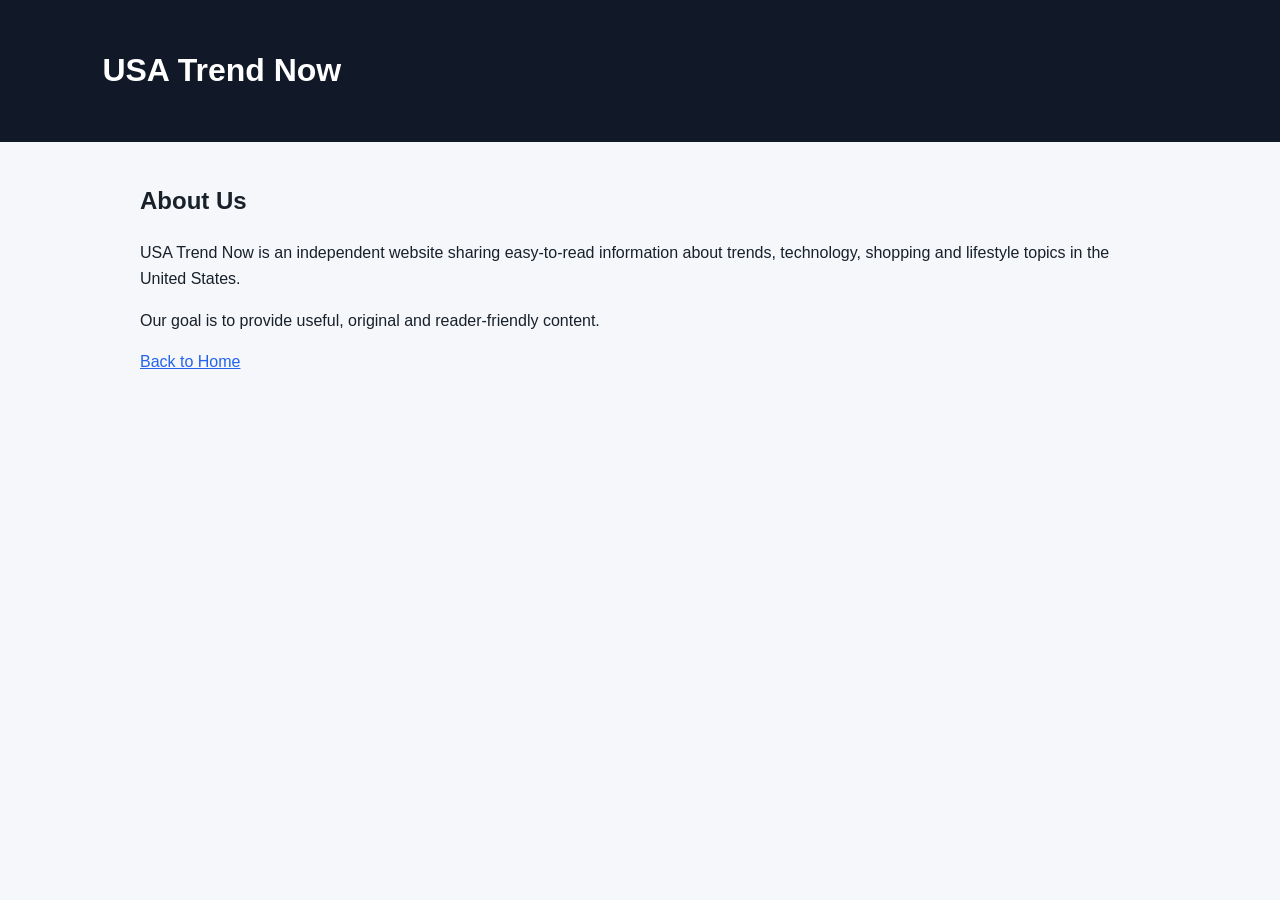
<file: about.html>
<!doctype html><html><head><meta charset="utf-8"><meta name="viewport" content="width=device-width,initial-scale=1"><title>About - USA Trend Now</title><link rel="stylesheet" href="style.css"></head><body><header><h1>USA Trend Now</h1></header><main><h2>About Us</h2><p>USA Trend Now is an independent website sharing easy-to-read information about trends, technology, shopping and lifestyle topics in the United States.</p><p>Our goal is to provide useful, original and reader-friendly content.</p><a href="index.html">Back to Home</a></main></body></html>
</file>
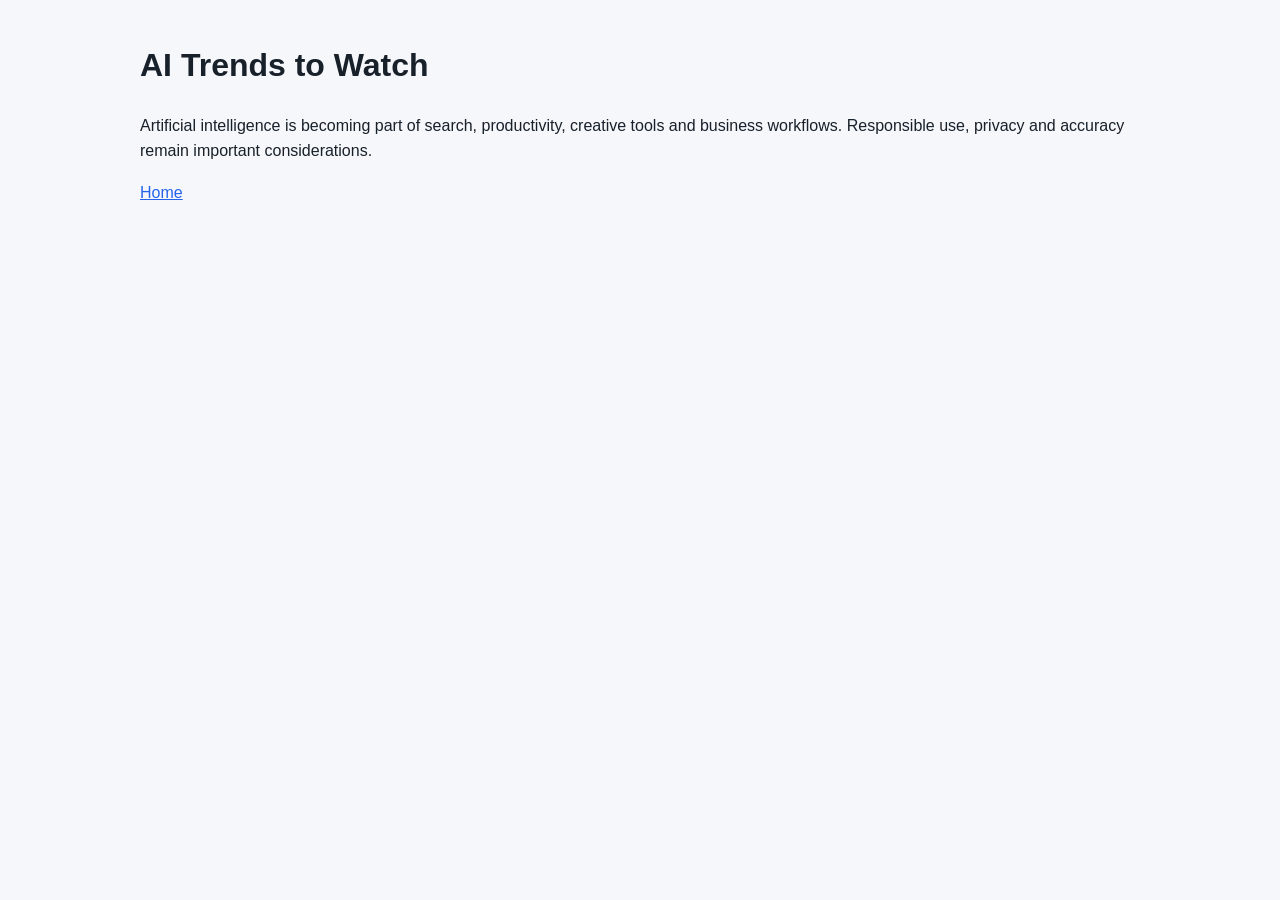
<file: article-ai.html>
<!doctype html><html><head><meta charset="utf-8"><meta name="viewport" content="width=device-width,initial-scale=1"><title>AI Trends - USA Trend Now</title><link rel="stylesheet" href="style.css"></head><body><main><h1>AI Trends to Watch</h1><p>Artificial intelligence is becoming part of search, productivity, creative tools and business workflows. Responsible use, privacy and accuracy remain important considerations.</p><a href="index.html">Home</a></main></body></html>
</file>
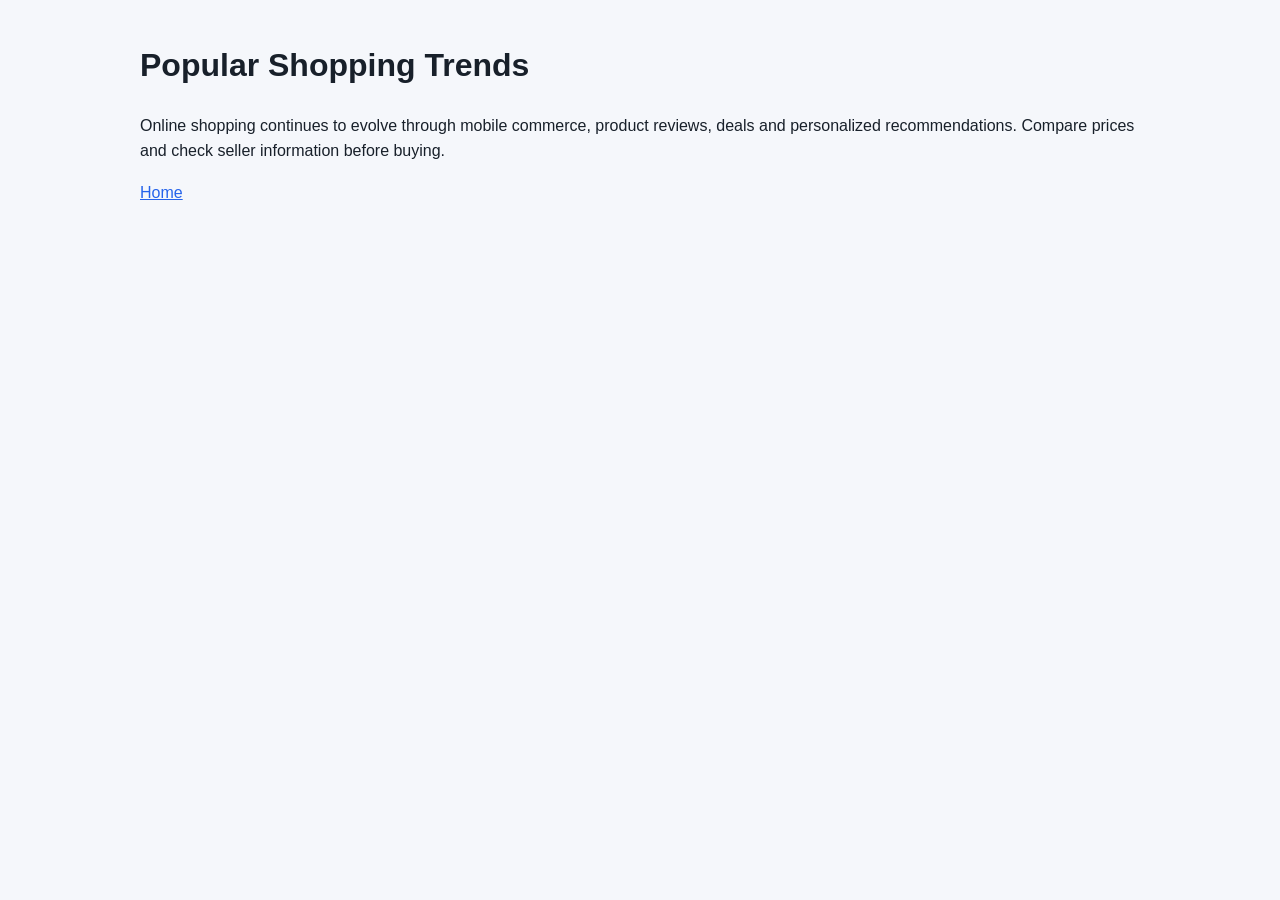
<file: article-shopping.html>
<!doctype html><html><head><meta charset="utf-8"><meta name="viewport" content="width=device-width,initial-scale=1"><title>Shopping Trends - USA Trend Now</title><link rel="stylesheet" href="style.css"></head><body><main><h1>Popular Shopping Trends</h1><p>Online shopping continues to evolve through mobile commerce, product reviews, deals and personalized recommendations. Compare prices and check seller information before buying.</p><a href="index.html">Home</a></main></body></html>
</file>
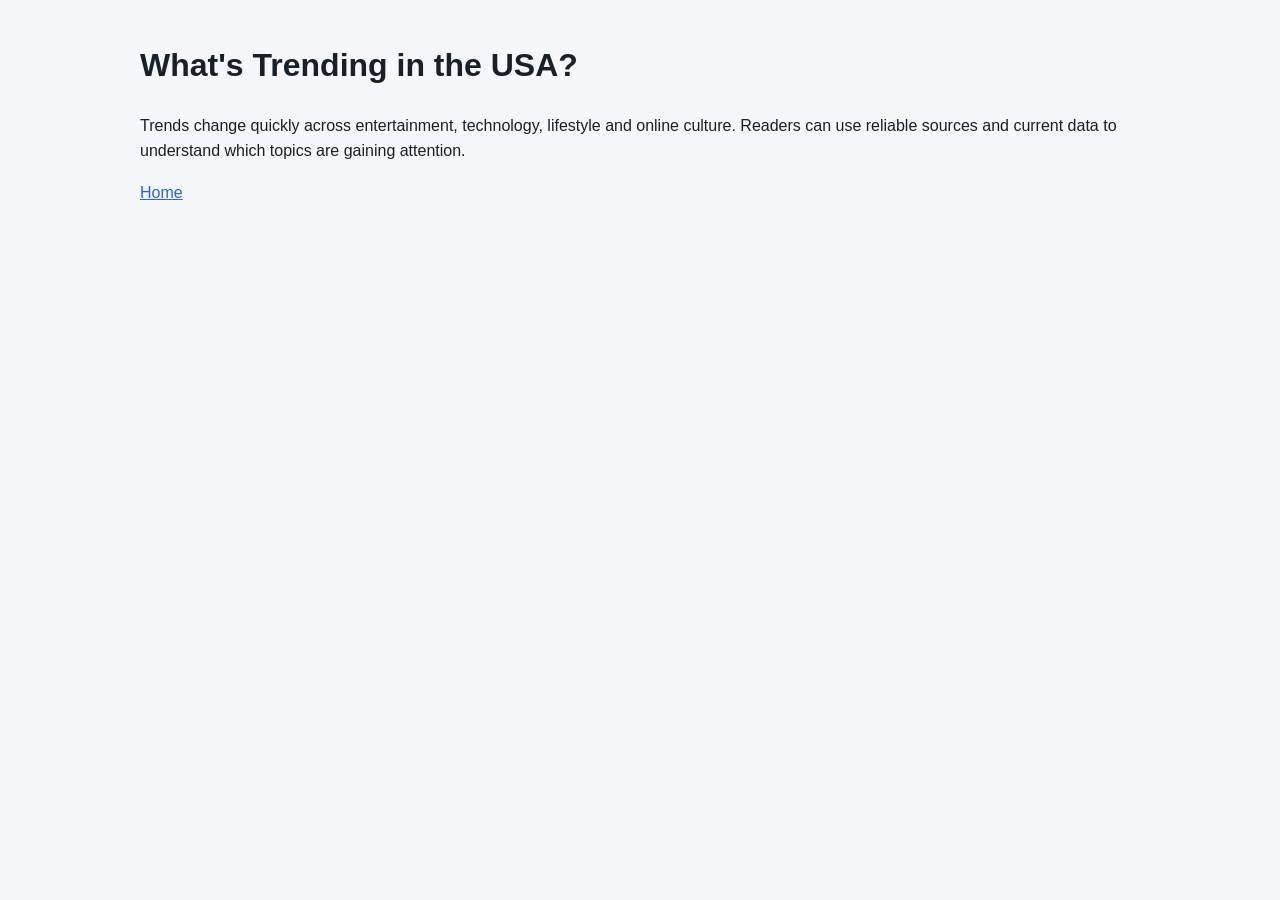
<file: article-trends.html>
<!doctype html><html><head><meta charset="utf-8"><meta name="viewport" content="width=device-width,initial-scale=1"><title>US Trends - USA Trend Now</title><link rel="stylesheet" href="style.css"></head><body><main><h1>What's Trending in the USA?</h1><p>Trends change quickly across entertainment, technology, lifestyle and online culture. Readers can use reliable sources and current data to understand which topics are gaining attention.</p><a href="index.html">Home</a></main></body></html>
</file>
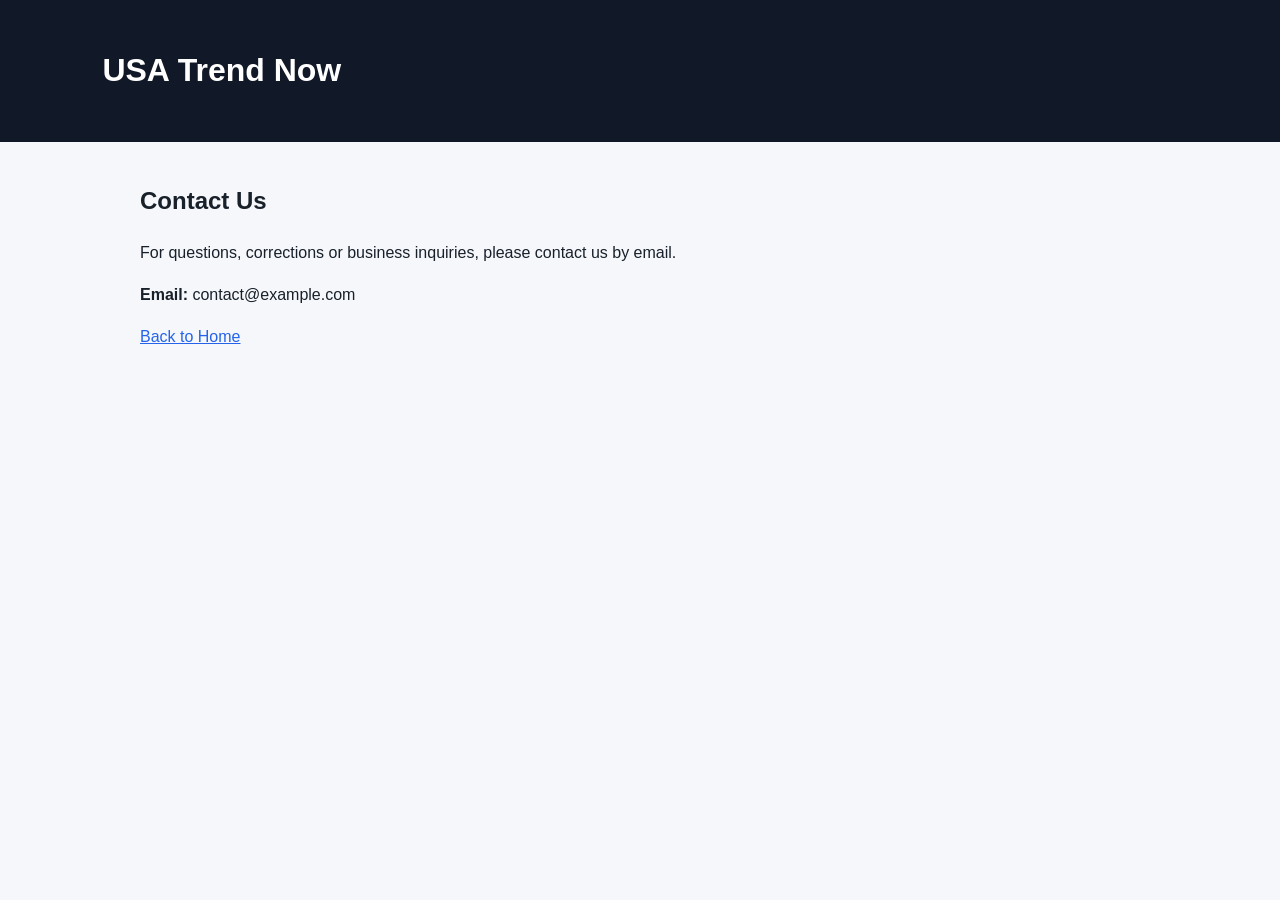
<file: contact.html>
<!doctype html><html><head><meta charset="utf-8"><meta name="viewport" content="width=device-width,initial-scale=1"><title>Contact - USA Trend Now</title><link rel="stylesheet" href="style.css"></head><body><header><h1>USA Trend Now</h1></header><main><h2>Contact Us</h2><p>For questions, corrections or business inquiries, please contact us by email.</p><p><strong>Email:</strong> contact@example.com</p><a href="index.html">Back to Home</a></main></body></html>
</file>
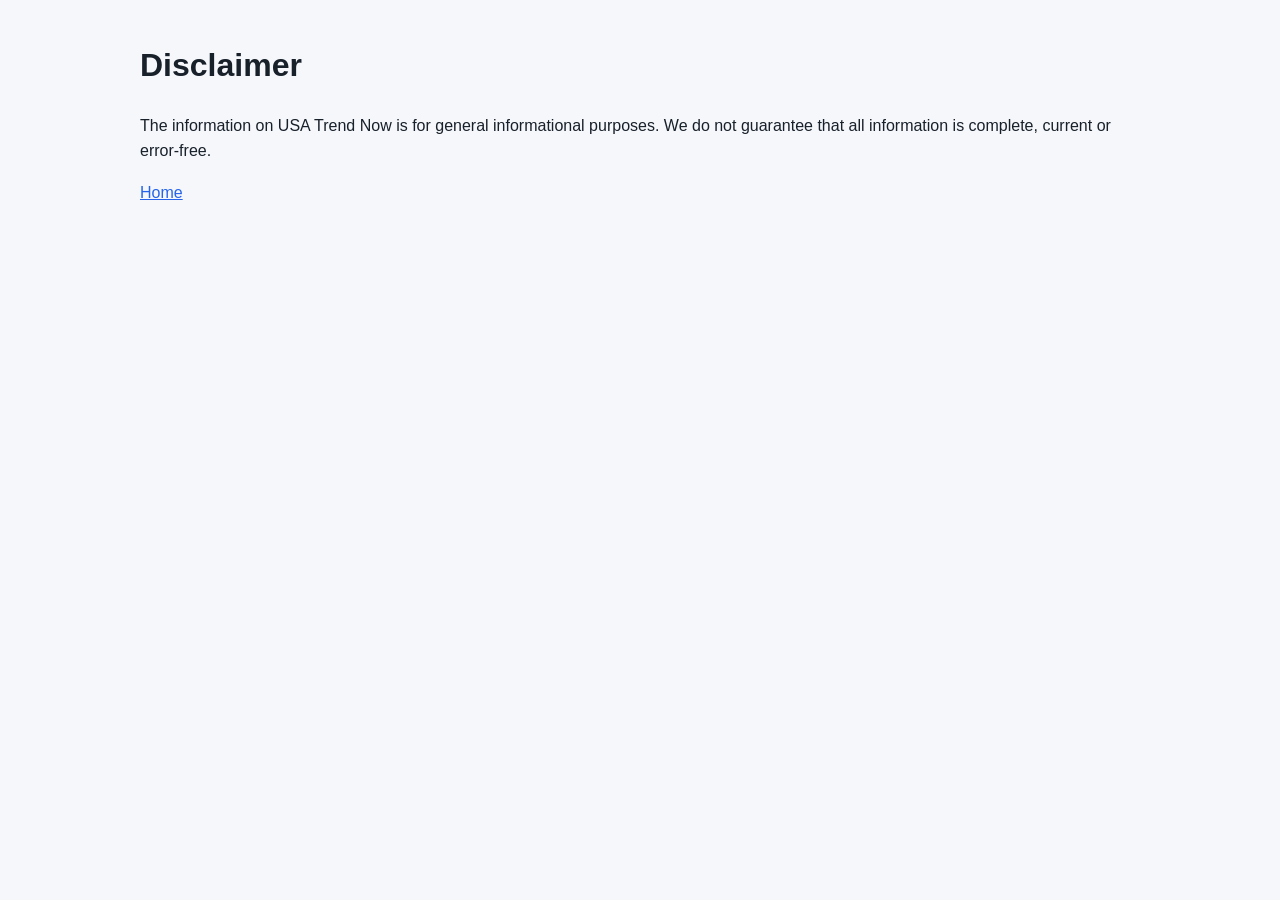
<file: disclaimer.html>
<!doctype html><html><head><meta charset="utf-8"><meta name="viewport" content="width=device-width,initial-scale=1"><title>Disclaimer - USA Trend Now</title><link rel="stylesheet" href="style.css"></head><body><main><h1>Disclaimer</h1><p>The information on USA Trend Now is for general informational purposes. We do not guarantee that all information is complete, current or error-free.</p><a href="index.html">Home</a></main></body></html>
</file>
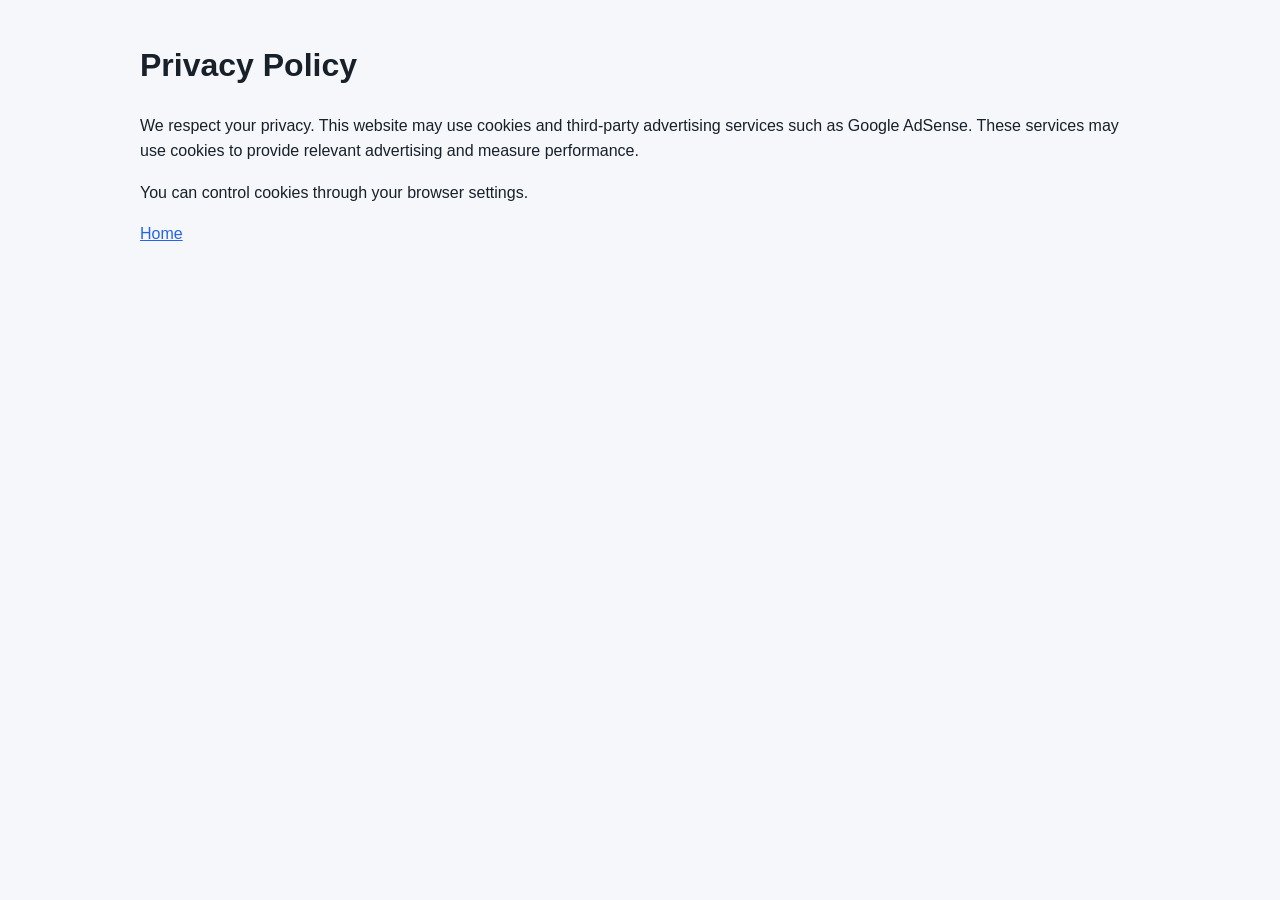
<file: privacy.html>
<!doctype html><html><head><meta charset="utf-8"><meta name="viewport" content="width=device-width,initial-scale=1"><title>Privacy Policy - USA Trend Now</title><link rel="stylesheet" href="style.css"></head><body><main><h1>Privacy Policy</h1><p>We respect your privacy. This website may use cookies and third-party advertising services such as Google AdSense. These services may use cookies to provide relevant advertising and measure performance.</p><p>You can control cookies through your browser settings.</p><a href="index.html">Home</a></main></body></html>
</file>
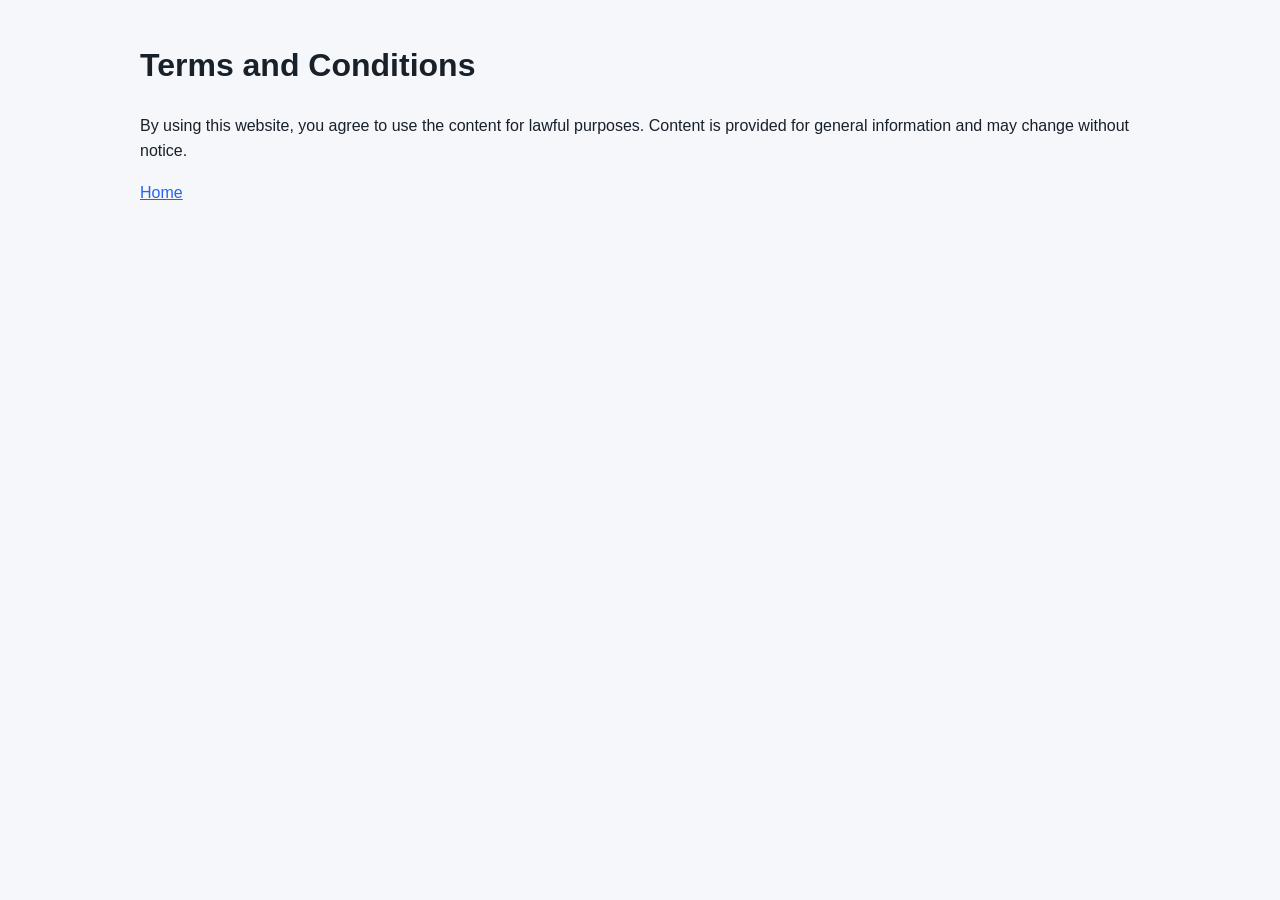
<file: terms.html>
<!doctype html><html><head><meta charset="utf-8"><meta name="viewport" content="width=device-width,initial-scale=1"><title>Terms - USA Trend Now</title><link rel="stylesheet" href="style.css"></head><body><main><h1>Terms and Conditions</h1><p>By using this website, you agree to use the content for lawful purposes. Content is provided for general information and may change without notice.</p><a href="index.html">Home</a></main></body></html>
</file>
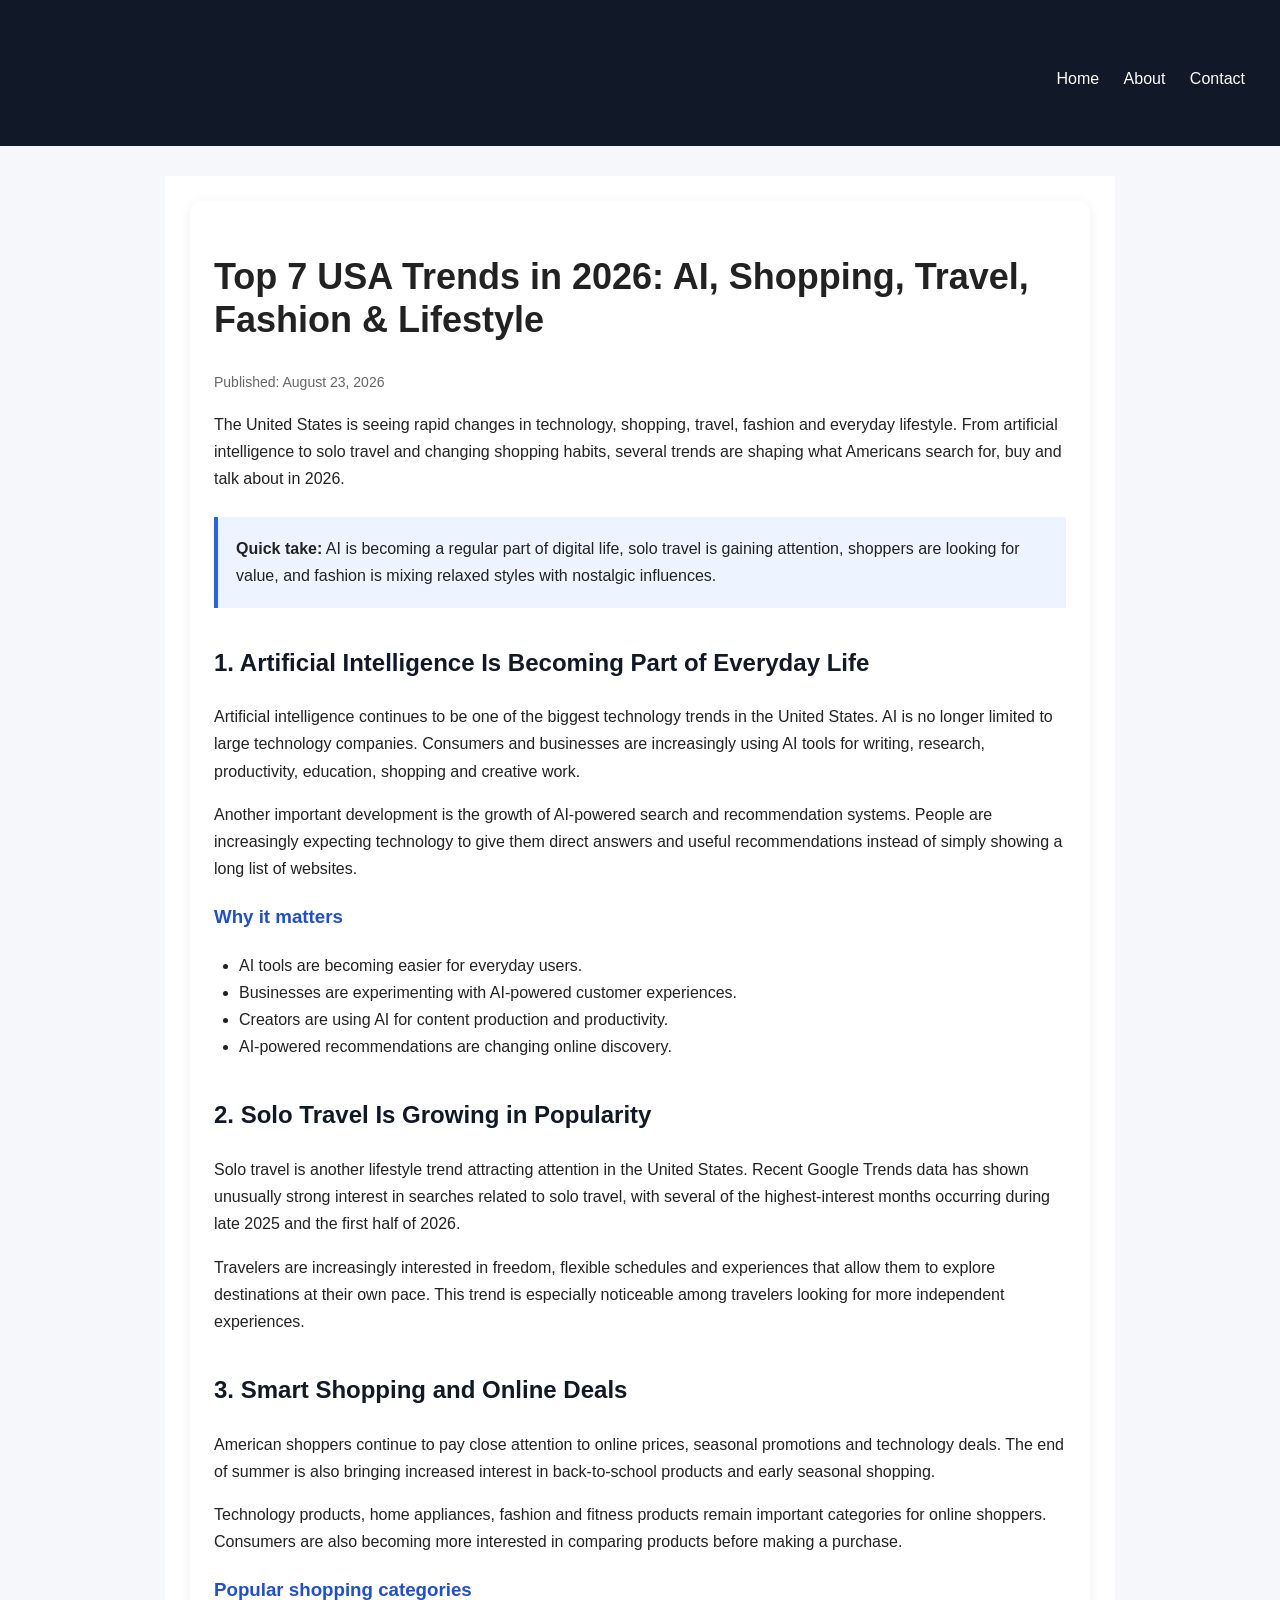
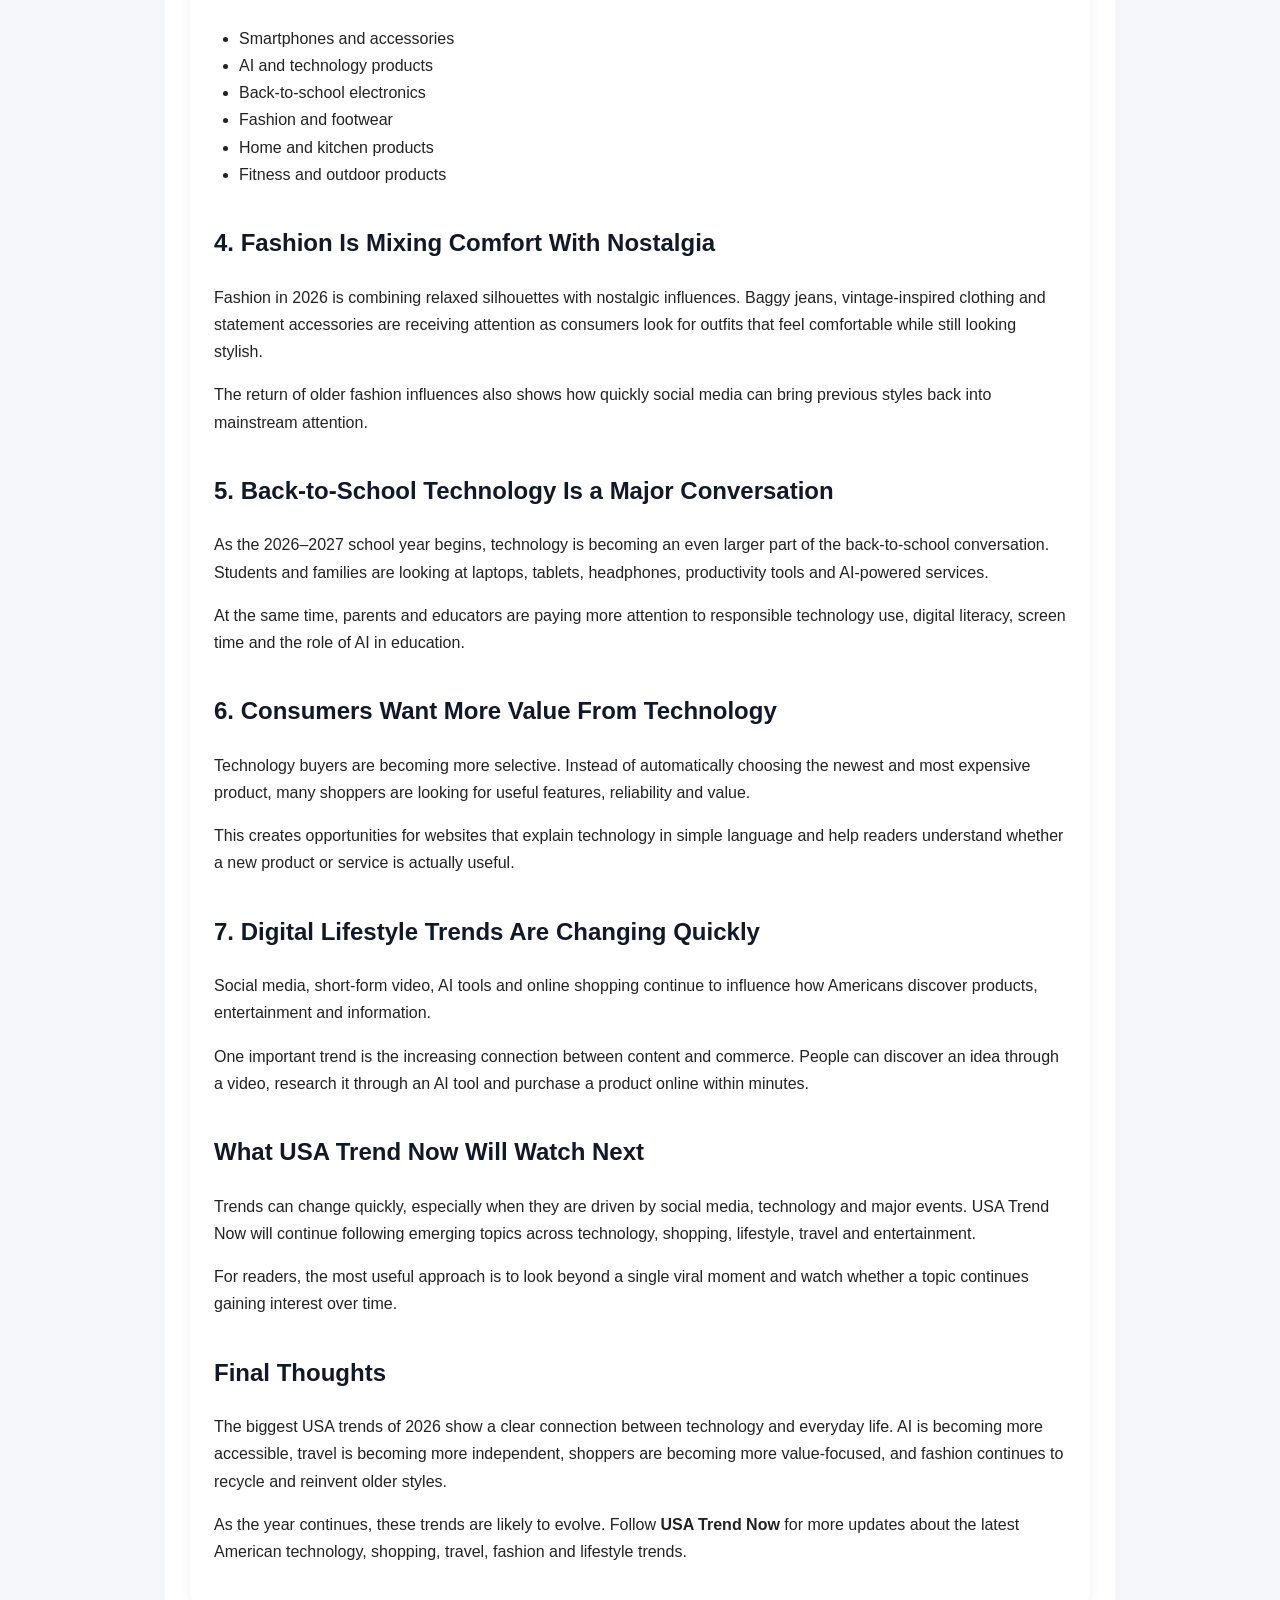
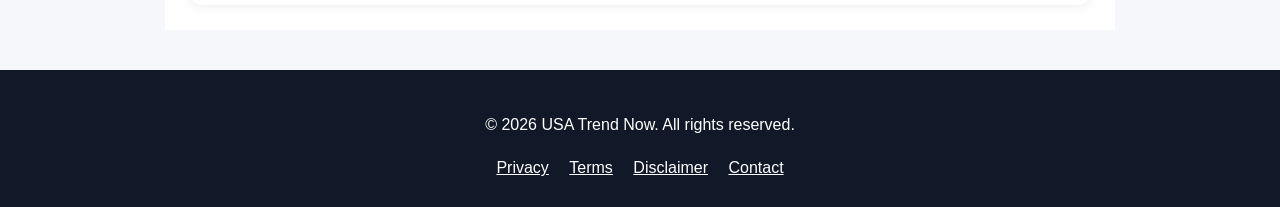
<file: usa-trending-topics-2026.html>
<!DOCTYPE html>
<html lang="en">
<head>
<meta charset="UTF-8">
<meta name="viewport" content="width=device-width, initial-scale=1.0">

<title>Top 7 USA Trends in 2026: AI, Shopping, Travel, Fashion & Lifestyle | USA Trend Now</title>

<meta name="description" content="Discover the biggest USA trends in 2026, from AI and solo travel to fashion, shopping, back-to-school technology and changing consumer habits.">

<meta name="keywords" content="USA trends 2026, trending topics USA, latest USA trends, AI trends 2026, shopping trends USA, travel trends USA, fashion trends 2026, lifestyle trends USA">

<link rel="stylesheet" href="style.css">

<style>
body {
    font-family: Arial, sans-serif;
    margin: 0;
    background: #f5f7fa;
    color: #222;
    line-height: 1.7;
}

header {
    background: #111827;
    color: white;
    padding: 25px;
    text-align: center;
}

nav {
    margin-top: 12px;
}

nav a {
    color: white;
    text-decoration: none;
    margin: 0 10px;
}

.container {
    max-width: 900px;
    margin: 30px auto;
    padding: 25px;
    background: white;
}

h1 {
    font-size: 36px;
    line-height: 1.2;
}

h2 {
    margin-top: 35px;
    color: #111827;
}

h3 {
    color: #1d4ed8;
}

.date {
    color: #666;
    font-size: 14px;
}

.highlight {
    background: #eef4ff;
    padding: 18px;
    border-left: 4px solid #2563eb;
    margin: 25px 0;
}

ul {
    padding-left: 25px;
}

footer {
    background: #111827;
    color: white;
    text-align: center;
    padding: 25px;
    margin-top: 40px;
}

footer a {
    color: white;
    margin: 0 8px;
}
</style>
</head>

<body>

<header>
    <h2>USA Trend Now</h2>

    <nav>
        <a href="index.html">Home</a>
        <a href="about.html">About</a>
        <a href="contact.html">Contact</a>
    </nav>
</header>

<main class="container">

<article>

<h1>Top 7 USA Trends in 2026: AI, Shopping, Travel, Fashion & Lifestyle</h1>

<p class="date">Published: August 23, 2026</p>

<p>
The United States is seeing rapid changes in technology, shopping,
travel, fashion and everyday lifestyle. From artificial intelligence
to solo travel and changing shopping habits, several trends are
shaping what Americans search for, buy and talk about in 2026.
</p>

<div class="highlight">
<strong>Quick take:</strong> AI is becoming a regular part of digital
life, solo travel is gaining attention, shoppers are looking for value,
and fashion is mixing relaxed styles with nostalgic influences.
</div>

<h2>1. Artificial Intelligence Is Becoming Part of Everyday Life</h2>

<p>
Artificial intelligence continues to be one of the biggest technology
trends in the United States. AI is no longer limited to large technology
companies. Consumers and businesses are increasingly using AI tools for
writing, research, productivity, education, shopping and creative work.
</p>

<p>
Another important development is the growth of AI-powered search and
recommendation systems. People are increasingly expecting technology
to give them direct answers and useful recommendations instead of
simply showing a long list of websites.
</p>

<h3>Why it matters</h3>

<ul>
<li>AI tools are becoming easier for everyday users.</li>
<li>Businesses are experimenting with AI-powered customer experiences.</li>
<li>Creators are using AI for content production and productivity.</li>
<li>AI-powered recommendations are changing online discovery.</li>
</ul>

<h2>2. Solo Travel Is Growing in Popularity</h2>

<p>
Solo travel is another lifestyle trend attracting attention in the
United States. Recent Google Trends data has shown unusually strong
interest in searches related to solo travel, with several of the
highest-interest months occurring during late 2025 and the first half
of 2026.
</p>

<p>
Travelers are increasingly interested in freedom, flexible schedules
and experiences that allow them to explore destinations at their own
pace. This trend is especially noticeable among travelers looking for
more independent experiences.
</p>

<h2>3. Smart Shopping and Online Deals</h2>

<p>
American shoppers continue to pay close attention to online prices,
seasonal promotions and technology deals. The end of summer is also
bringing increased interest in back-to-school products and early
seasonal shopping.
</p>

<p>
Technology products, home appliances, fashion and fitness products
remain important categories for online shoppers. Consumers are also
becoming more interested in comparing products before making a
purchase.
</p>

<h3>Popular shopping categories</h3>

<ul>
<li>Smartphones and accessories</li>
<li>AI and technology products</li>
<li>Back-to-school electronics</li>
<li>Fashion and footwear</li>
<li>Home and kitchen products</li>
<li>Fitness and outdoor products</li>
</ul>

<h2>4. Fashion Is Mixing Comfort With Nostalgia</h2>

<p>
Fashion in 2026 is combining relaxed silhouettes with nostalgic
influences. Baggy jeans, vintage-inspired clothing and statement
accessories are receiving attention as consumers look for outfits that
feel comfortable while still looking stylish.
</p>

<p>
The return of older fashion influences also shows how quickly social
media can bring previous styles back into mainstream attention.
</p>

<h2>5. Back-to-School Technology Is a Major Conversation</h2>

<p>
As the 2026–2027 school year begins, technology is becoming an even
larger part of the back-to-school conversation. Students and families
are looking at laptops, tablets, headphones, productivity tools and
AI-powered services.
</p>

<p>
At the same time, parents and educators are paying more attention to
responsible technology use, digital literacy, screen time and the role
of AI in education.
</p>

<h2>6. Consumers Want More Value From Technology</h2>

<p>
Technology buyers are becoming more selective. Instead of automatically
choosing the newest and most expensive product, many shoppers are
looking for useful features, reliability and value.
</p>

<p>
This creates opportunities for websites that explain technology in
simple language and help readers understand whether a new product or
service is actually useful.
</p>

<h2>7. Digital Lifestyle Trends Are Changing Quickly</h2>

<p>
Social media, short-form video, AI tools and online shopping continue
to influence how Americans discover products, entertainment and
information.
</p>

<p>
One important trend is the increasing connection between content and
commerce. People can discover an idea through a video, research it
through an AI tool and purchase a product online within minutes.
</p>

<h2>What USA Trend Now Will Watch Next</h2>

<p>
Trends can change quickly, especially when they are driven by social
media, technology and major events. USA Trend Now will continue
following emerging topics across technology, shopping, lifestyle,
travel and entertainment.
</p>

<p>
For readers, the most useful approach is to look beyond a single viral
moment and watch whether a topic continues gaining interest over time.
</p>

<h2>Final Thoughts</h2>

<p>
The biggest USA trends of 2026 show a clear connection between
technology and everyday life. AI is becoming more accessible, travel
is becoming more independent, shoppers are becoming more value-focused,
and fashion continues to recycle and reinvent older styles.
</p>

<p>
As the year continues, these trends are likely to evolve. Follow
<strong>USA Trend Now</strong> for more updates about the latest
American technology, shopping, travel, fashion and lifestyle trends.
</p>

</article>

</main>

<footer>
    <p>&copy; 2026 USA Trend Now. All rights reserved.</p>

    <a href="privacy.html">Privacy</a>
    <a href="terms.html">Terms</a>
    <a href="disclaimer.html">Disclaimer</a>
    <a href="contact.html">Contact</a>
</footer>

</body>
</html>
</file>
<file: style.css>
body{font-family:Arial,sans-serif;margin:0;background:#f5f7fb;color:#18202a;line-height:1.6}header{background:#111827;color:white;padding:24px 8%;display:flex;justify-content:space-between;align-items:center}nav a{color:white;margin-left:18px;text-decoration:none}main{max-width:1000px;margin:40px auto;padding:0 20px}.grid{display:grid;grid-template-columns:repeat(auto-fit,minmax(250px,1fr));gap:20px}article{background:white;padding:24px;border-radius:12px;box-shadow:0 2px 12px #0001}a{color:#2563eb}footer{text-align:center;padding:30px}
</file>
